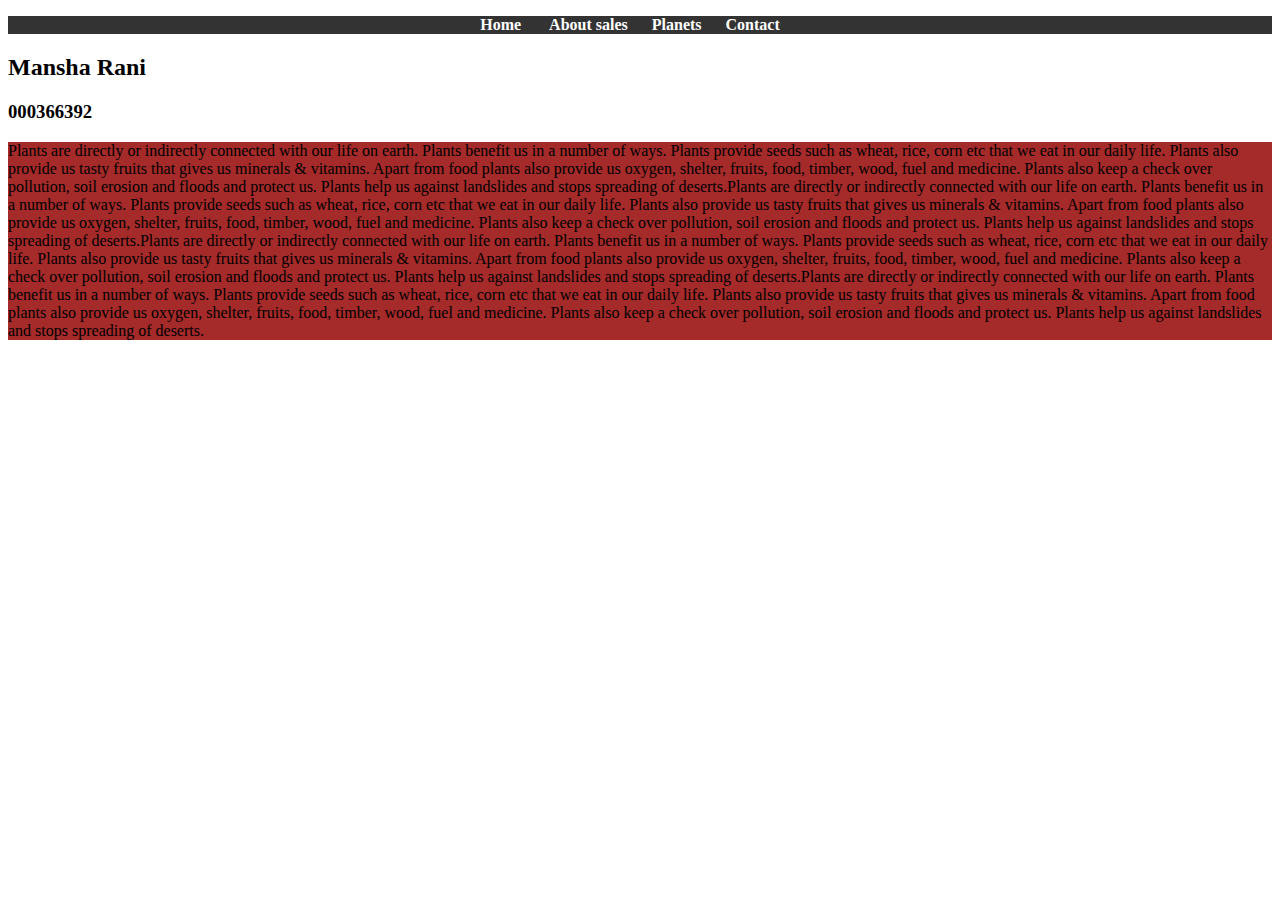
<file: index.html>
<!DOCTYPE html>
<html lang="en">
<head>
    
    <link rel="stylesheet" href="Sheet2.css">
    <title>My Website</title>
</head>
<body>
    <header>
        <nav>
            <ul>
                <li><a href="ManshaRani.html">Home</a></li> &nbsp&nbsp&nbsp&nbsp&nbsp
                <li><a href="sales-data.html">About sales</a></li>&nbsp&nbsp&nbsp&nbsp&nbsp
                <li><a href="table3.html">Planets</a></li>&nbsp&nbsp&nbsp&nbsp&nbsp
                <li><a href="resume 2.jpg">Contact</a></li>&nbsp&nbsp&nbsp&nbsp&nbsp
            </ul>
        </nav>
    </header>
<h2> Mansha Rani</h2>
  <footer><h3>000366392</h3></footer>
    <main class="wrapper">
	    
            <article>
                <p>Plants are directly or indirectly connected with our life on earth. Plants benefit us in a number of ways. Plants provide seeds such as wheat, rice, corn etc that we eat in our daily life. Plants also provide us tasty fruits that gives us minerals & vitamins. Apart from food plants also provide us oxygen, shelter, fruits, food, timber, wood, fuel and medicine.

Plants also keep a check over pollution, soil erosion and floods and protect us. Plants help us against landslides and stops spreading of deserts.Plants are directly or indirectly connected with our life on earth. Plants benefit us in a number of ways. Plants provide seeds such as wheat, rice, corn etc that we eat in our daily life. Plants also provide us tasty fruits that gives us minerals & vitamins. Apart from food plants also provide us oxygen, shelter, fruits, food, timber, wood, fuel and medicine.

Plants also keep a check over pollution, soil erosion and floods and protect us. Plants help us against landslides and stops spreading of deserts.Plants are directly or indirectly connected with our life on earth. Plants benefit us in a number of ways. Plants provide seeds such as wheat, rice, corn etc that we eat in our daily life. Plants also provide us tasty fruits that gives us minerals & vitamins. Apart from food plants also provide us oxygen, shelter, fruits, food, timber, wood, fuel and medicine.

Plants also keep a check over pollution, soil erosion and floods and protect us. Plants help us against landslides and stops spreading of deserts.Plants are directly or indirectly connected with our life on earth. Plants benefit us in a number of ways. Plants provide seeds such as wheat, rice, corn etc that we eat in our daily life. Plants also provide us tasty fruits that gives us minerals & vitamins. Apart from food plants also provide us oxygen, shelter, fruits, food, timber, wood, fuel and medicine.

Plants also keep a check over pollution, soil erosion and floods and protect us. Plants help us against landslides and stops spreading of deserts. </p>


     </article>
    </main>
	 </nav>
    
</body>
</html>
</file>
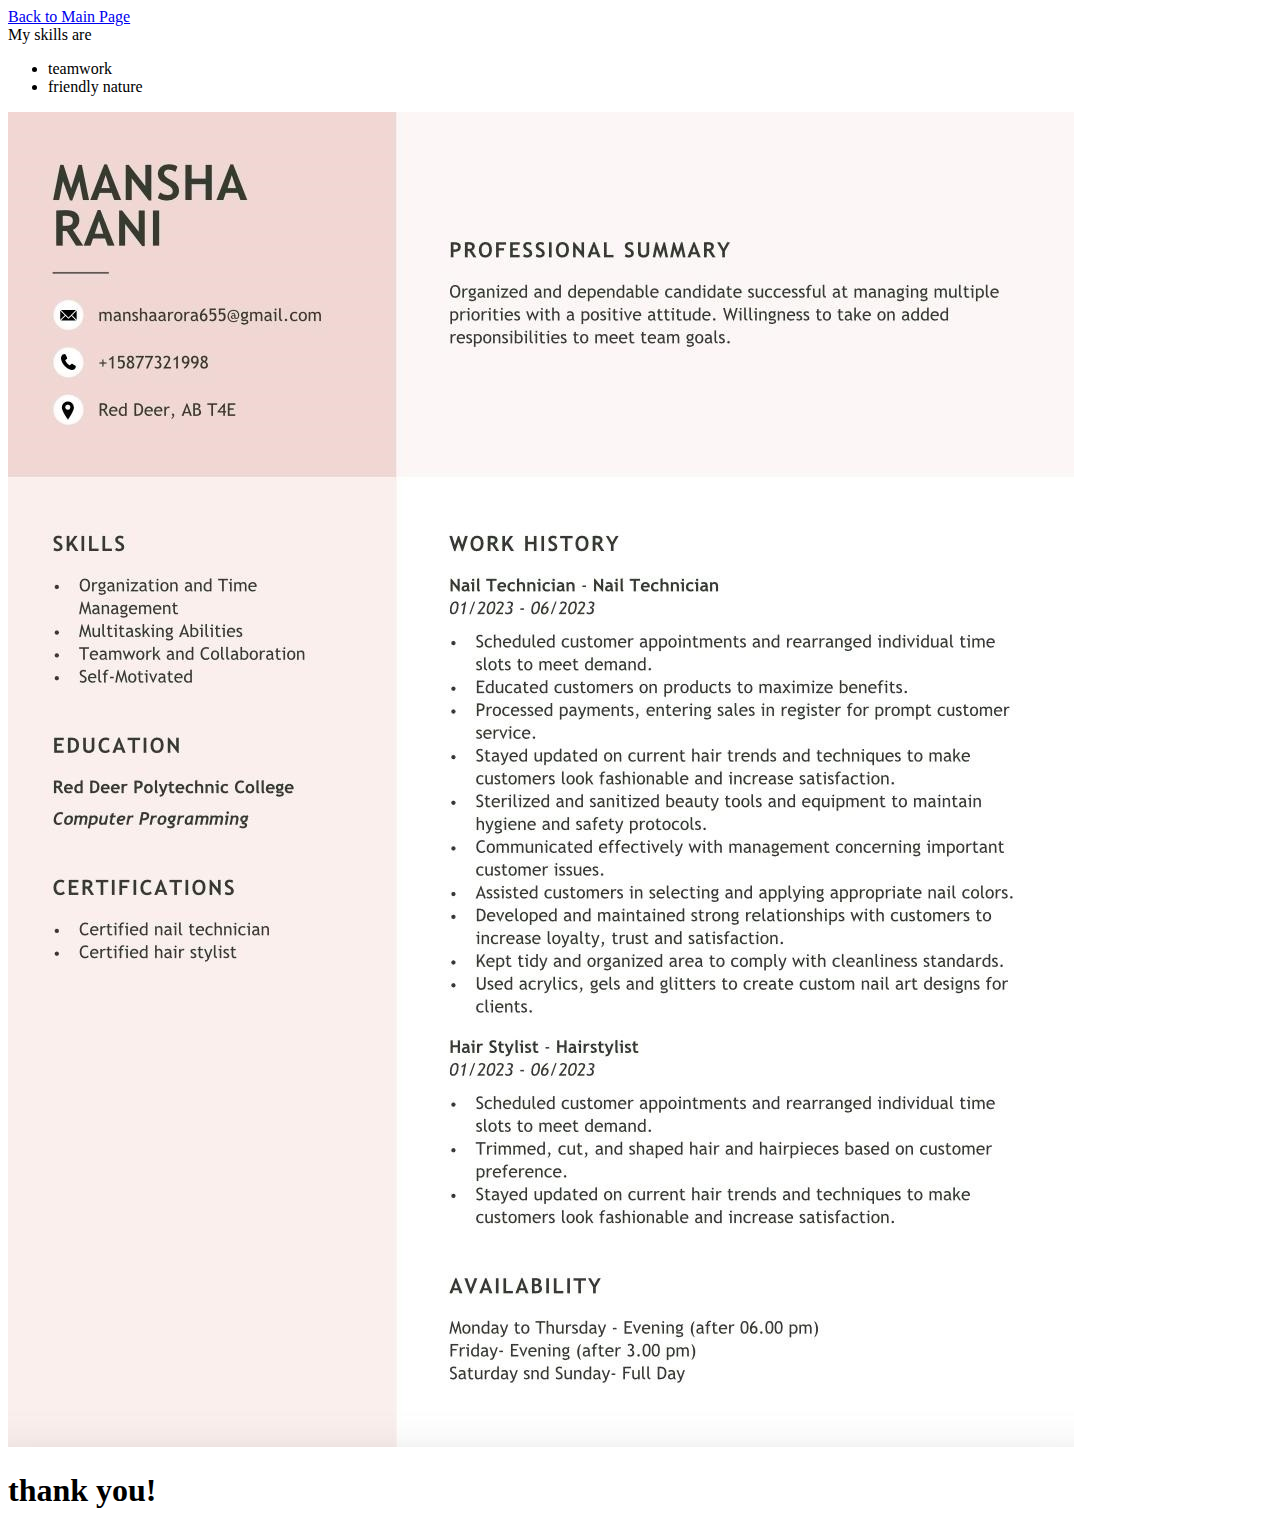
<file: ManshaRani.html>
<!DOCTYPE HTML>
<HTML>
<HEAD>
<TITLE> ABOUT ME </TITLE>
</HEAD>
<BODY>
  <article>
<a href="index.html">Back to Main Page</a><br>
My skills are <br>
<ul>
<li> teamwork </li>
<li>friendly nature</li>
</ul>
<img src="resume 2.jpg">

<heading>
<h1> thank you!</h1> </H1>
</heading>
  </article>
</body></html>
</file>
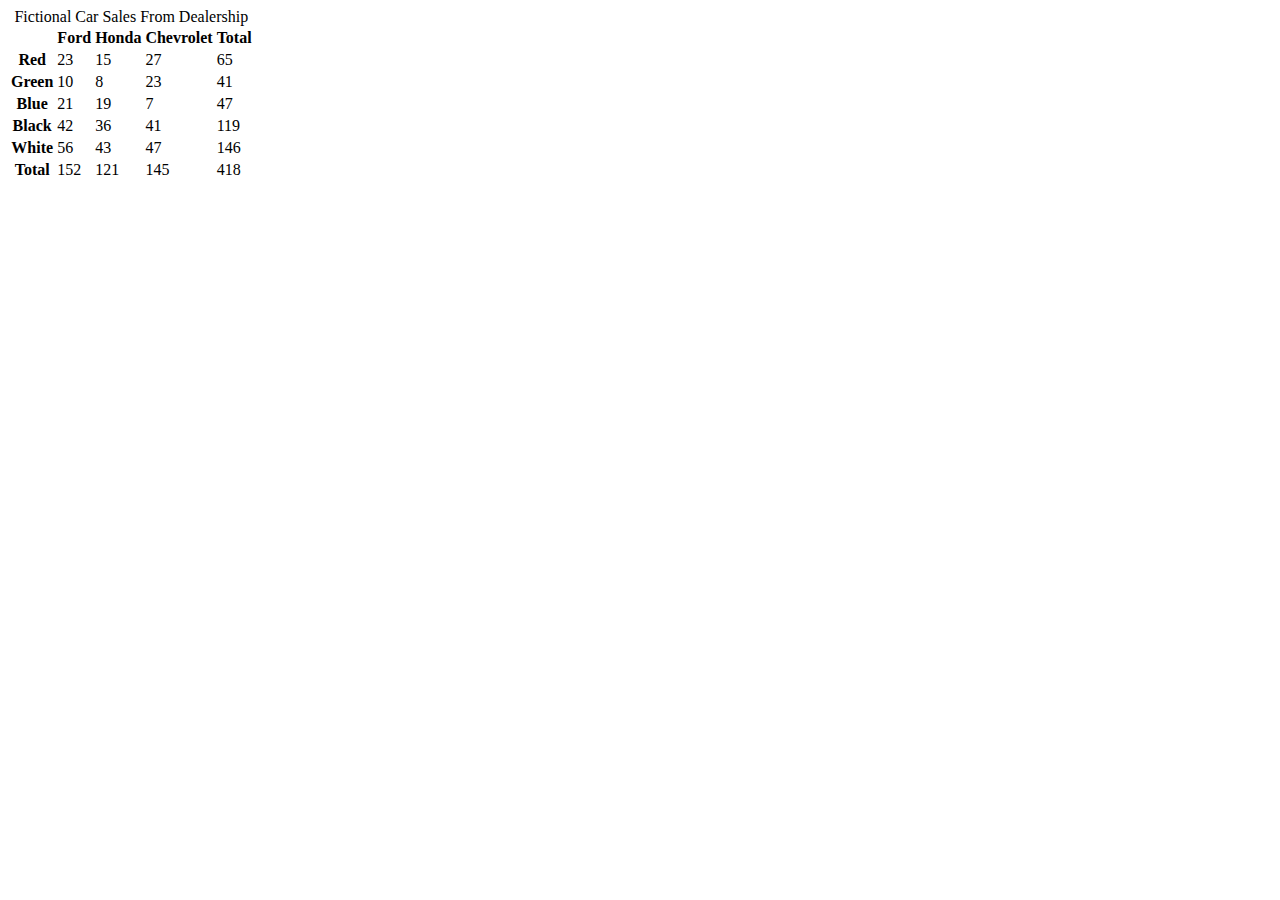
<file: sales-data.html>
<!DOCTYPE html>
<html lang="en">
  <head>
    <meta charset="utf-8" />
    <title>Table</title>
    <link rel="" href="" />
  </head>

  <body>
    <table>
      <caption>
        Fictional Car Sales From Dealership
      </caption>
      <thead>
        <tr >
          <td>&nbsp;</td>
          <th>Ford</td>
          <th>Honda</td>
          <th>Chevrolet</td>
          <th>Total</td>
        </tr>
      </thead>
      
      <tbody>
        <tr>
          <th>Red</td>
          <td>23</td>
          <td>15</td>
          <td>27</td>
          <td>65</td>
        </tr>
        <tr>
          <th>Green</td>
          <td>10</td>
          <td>8</td>
          <td>23</td>
          <td>41</td>
        </tr>
        <tr>
          <th>Blue</td>
          <td>21</td>
          <td>19</td>
          <td>7</td>
          <td>47</td>
        </tr>
        <tr>
          <th>Black</td>
          <td>42</td>
          <td>36</td>
          <td>41</td>
          <td>119</td>
        </tr>
        <tr>
          <th>White</td>
          <td>56</td>
          <td>43</td>
          <td>47</td>
          <td>146</td>
        </tr>
        <tr>
          <th>Total</td>
          <td>152</td>
          <td>121</td>
          <td>145</td>
          <td>418</td>
        </tr>
      </tbody>
    </table>
  </body>
</html>
</file>
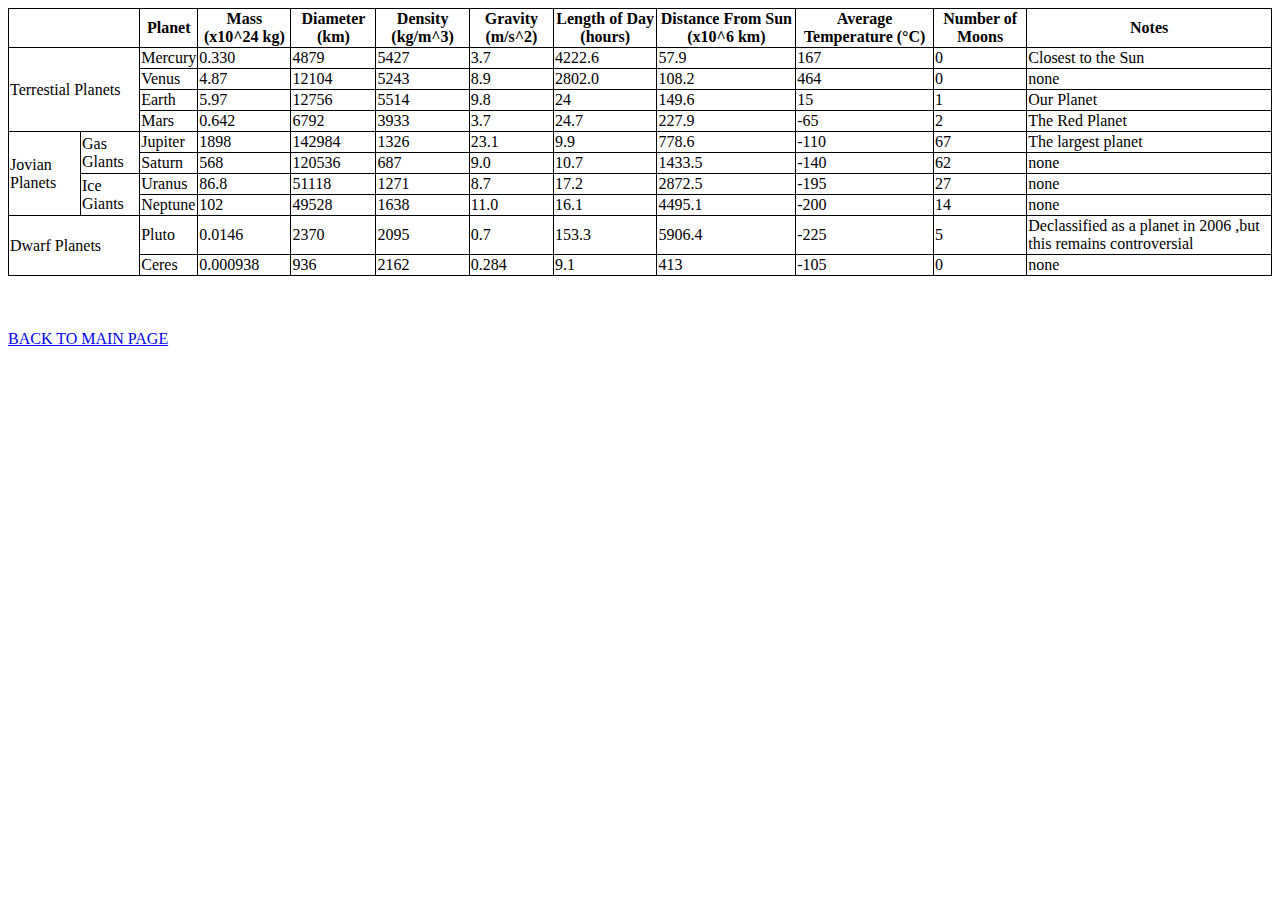
<file: table3.html>
<!DOCTYPE html>
<html>
<head>
    <title></title>
     <style>
       table, th, td {
       border: 1px solid black;
       border-collapse: collapse;
       }
    </style>
</head>
<body>
    <table>
  <tr>
    <td colspan="2"></td>
    <th>Planet</th>
    <th>Mass (x10^24 kg)</th>
    <th>Diameter (km)</th>
    <th>Density (kg/m^3)</th>
    <th>Gravity (m/s^2)</th>
    <th>Length of Day (hours)</th>
    <th>Distance From Sun (x10^6 km)</th>
    <th>Average Temperature (°C)</th>
    <th>Number of Moons</th>
    <th>Notes</th>
  </tr>
  <tr>
    <td colspan="2" rowspan="4">Terrestial Planets</td>
    <td>Mercury</td>
    <td>0.330</td>
    <td>4879</td>
    <td>5427</td>
    <td>3.7</td>
    <td>4222.6</td>
    <td>57.9</td>
    <td>167</td>
    <td>0</td>
    <td>Closest to the Sun</td>
  </tr>
  <tr>


    <td>Venus</td>
    <td>4.87</td>
    <td>12104</td>
    <td>5243</td>
    <td>8.9</td>
    <td>2802.0</td>
    <td>108.2</td>
    <td>464</td>
    <td>0</td>
    <td>none</td>
  </tr>
  <tr>
    <td>Earth</td>
    <td>5.97</td>
    <td>12756</td>
    <td>5514</td>
    <td>9.8</td>
    <td>24</td>
    <td>149.6</td>
    <td>15</td>
    <td>1</td>
    <td>Our Planet</td>
  </tr>
  <tr>
    <td>Mars</td>
    <td>0.642</td>
    <td>6792</td>
    <td>3933</td>
    <td>3.7</td>
    <td>24.7</td>
    <td>227.9</td>
    <td>-65</td>
    <td>2</td>
    <td>The Red Planet</td>
  </tr>
   
    <tr>
        <td rowspan="4"> Jovian Planets</td>
        <td rowspan="2"> Gas Glants </td>

        <td>Jupiter</td>
        <td>1898</td>
        <td>142984</td>
        <td>1326</td>
        <td>23.1</td>
        <td>9.9</td>
        <td>778.6</td>
        <td>-110</td>
        <td>67</td>
        <td>The largest planet</td>
    </tr>
    <tr>
        <td>Saturn</td>
        <td>568</td>
        <td>120536</td>
        <td>687</td>
        <td>9.0</td>
        <td>10.7</td>
        <td>1433.5</td>
        <td>-140</td>
        <td>62</td>
        <td>none</td>
    </tr>

    <tr>
        <td rowspan="2"> Ice Giants </td>
        <td>Uranus</td>
        <td>86.8</td>
        <td>51118</td>
        <td>1271</td>
        <td>8.7</td>
        <td>17.2</td>
        <td>2872.5</td>
        <td>-195</td>
        <td>27</td>
        <td>none</td>
    </tr>
    <tr>
        <td>Neptune</td>
        <td>102</td>
        <td>49528</td>
        <td>1638</td>
        <td>11.0</td>
        <td>16.1</td>
        <td>4495.1</td>
        <td>-200</td>
        <td>14</td>
        <td>none</td>
    </tr>
    <td colspan="2" rowspan="3"> Dwarf Planets</td>
        <tr>
        <td>Pluto</td>
        <td>0.0146</td>
        <td>2370</td>
        <td>2095</td>
        <td>0.7</td>
        <td>153.3</td>
        <td>5906.4</td>
        <td>-225</td>
        <td>5</td>
        <td>Declassified as a planet in 2006 ,but this remains controversial </td>
    </tr>
    <tr>
        <td>Ceres</td>
        <td>0.000938</td>
        <td>936</td>
        <td>2162</td>
        <td>0.284</td>
        <td>9.1</td>
        <td>413</td>
        <td>-105</td>
        <td>0</td>
        <td>none</td>
    </tr>
</table> <br><br<br><br><br>
    <a href="index.html"> BACK TO MAIN PAGE</a>

</body>
</html>
</file>
<file: Sheet2.css>
/* CSS for the navigation bar */
header {
    background-color: #333;
    color: white;
    text-align: center;
    padding: 10 px 0;
}

nav ul {
    list-style-type: none;
    padding: 0;
}

nav ul li {
    display: inline;
    margin-right: 20 px;
}

nav ul li a {
    text-decoration: none;
    color: white;
    font-weight: bold;
}

nav ul li a:hover {
    text-decoration: underline;
}
wrapper {
    display: flex;
    flex-wrap: wrap;
}

article {
    background-color: brown;
    border-radius: 0.25 rem;
    margin: 0.5 rem;
    flex: 1;
}
flex-container {
    display: flex;
    align-items: center;
    justify-content: center;
}
</file>
